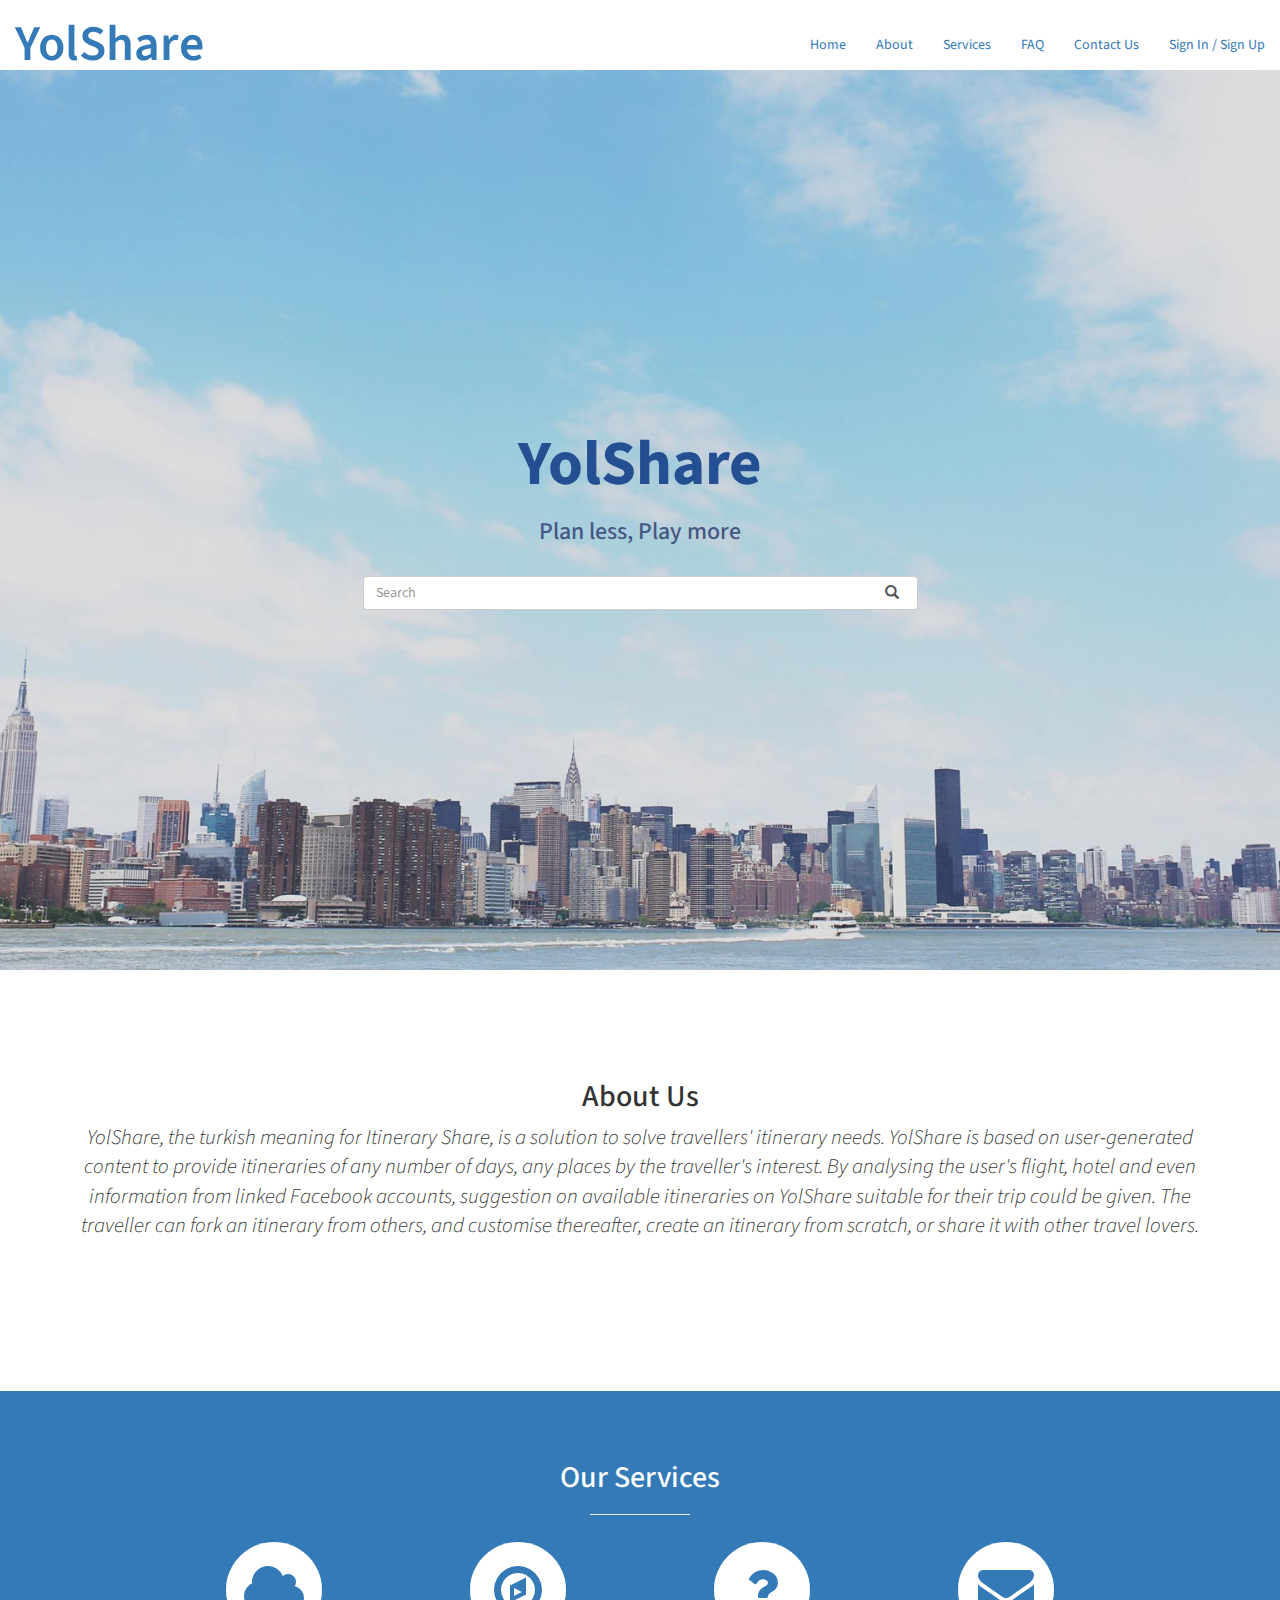
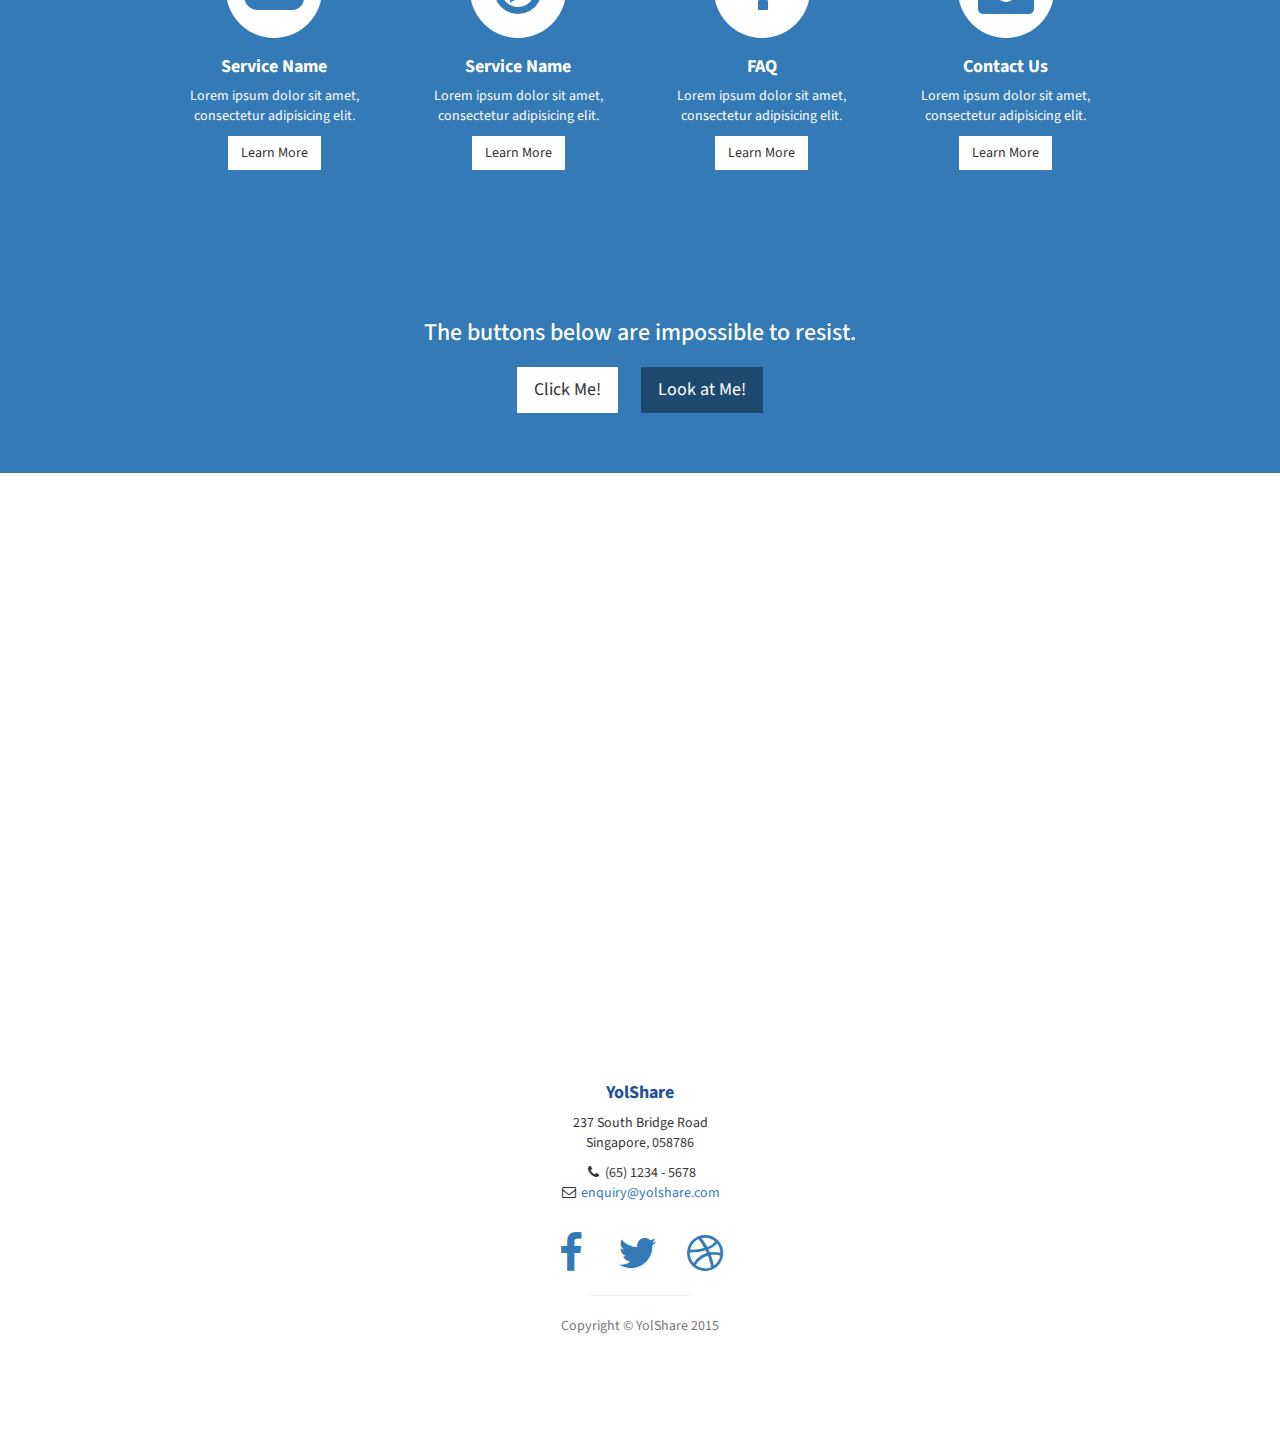
<file: bootstrap template/index.html>
<!DOCTYPE html>
<html lang="en">

<head>

    <meta charset="utf-8">
    <meta http-equiv="X-UA-Compatible" content="IE=edge">
    <meta name="viewport" content="width=device-width, initial-scale=1">
    <meta name="description" content="">
    <meta name="author" content="">

    <title>Stylish Portfolio - Start Bootstrap Theme</title>

    <!-- Bootstrap Core CSS -->
    <link href="css/bootstrap.min.css" rel="stylesheet">

    <!-- Custom CSS -->
    <link href="css/stylish-portfolio.css" rel="stylesheet">

    <!-- Custom Fonts -->
    <link href="font-awesome/css/font-awesome.min.css" rel="stylesheet" type="text/css">
    <link href="http://fonts.googleapis.com/css?family=Source+Sans+Pro:300,400,700,300italic,400italic,700italic" rel="stylesheet" type="text/css">

    <!-- HTML5 Shim and Respond.js IE8 support of HTML5 elements and media queries -->
    <!-- WARNING: Respond.js doesn't work if you view the page via file:// -->
    <!--[if lt IE 9]>
        <script src="https://oss.maxcdn.com/libs/html5shiv/3.7.0/html5shiv.js"></script>
        <script src="https://oss.maxcdn.com/libs/respond.js/1.4.2/respond.min.js"></script>
    <![endif]-->

</head>

<body>
     <!-- Top header and toolbar -->
     <div class="navbar-header page-scroll">
                <button type="button" class="navbar-toggle" data-toggle="collapse" data-target="#bs-example-navbar-collapse-1">
                    <span class="sr-only">Toggle navigation</span>
                    <span class="icon-bar"></span>
                    <span class="icon-bar"></span>
                    <span class="icon-bar"></span>
                </button>
                <h1>
                <a style="font-size: 50px; font-weight:600;" class="navbar-brand" href="file:///C:/Users/ASUS/Desktop/Hackathon/bootstrap%20template/index.html">YolShare</a>
                </h1>
            </div>

            <!-- Collect the nav links, forms, and other content for toggling -->
            <br>
            <div class="collapse navbar-collapse" id="bs-example-navbar-collapse-1">
                <ul class="nav navbar-nav navbar-right">
                    <li class="hidden">
                        <a href="#page-top"></a>
                    </li>
                    <li class="page-scroll">
                        <a href="file:///C:/Users/ASUS/Desktop/Hackathon/bootstrap%20template/index.html">Home</a>
                    </li>
                    <li class="page-scroll">
                        <a href="#about">About</a>
                    </li>
                    <li class="page-scroll">
                        <a href="#services">Services</a>
                    </li>
                    <li class="page-scroll">
                        <a href="file:///C:/Users/ASUS/Desktop/Hackathon/bootstrap%20template/faq.html">FAQ</a>
                    </li>
                   	<li class="page-scroll">
                        <a href="file:///C:/Users/ASUS/Desktop/Hackathon/bootstrap%20template/contactUs.html">Contact Us</a>
					</li>
                    <li>
               			<a href="file:///C:/Users/ASUS/Desktop/Hackathon/bootstrap%20template/signUp.html" >Sign In / Sign Up</a>
                    </li>
                </ul>
            </div>
            <!-- /.navbar-collapse -->
        </div>
        <!-- /.container-fluid -->
    </nav>
<!-- End of top header and toolbar -->

    <!-- Header -->
    <header id="top" class="header">
        <div class="text-vertical-center">
            <h1 style="color: #245093">YolShare</h1>
            <h3 style="color: #455782">Plan less, Play more</h3>
            <br>
            
            <div class="container">
	<div class="row">
        <div class="col-sm-6 col-sm-offset-3">
            <div id="imaginary_container"> 
                <div class="input-group stylish-input-group">
                    <input type="text" class="form-control"  placeholder="Search" >
                    <span class="input-group-addon">
                        <button type="submit">
                            <span class="glyphicon glyphicon-search"></span>
                        </button>  
                    </span>
                </div>
            </div>
        </div>
	</div>
</div>
        </div>
    </header>

    <!-- About -->
    <section id="about" class="about">
        <div class="container">
            <div class="row">
                <div class="col-lg-12 text-center">
                	<br><br>
                    <h2>About Us</h2>
                    <p class="lead" style="font-style: italic">YolShare, the turkish meaning for Itinerary Share, is a solution to solve travellers' itinerary needs. YolShare is based on user-generated content to provide itineraries of any number of days, any places by the traveller's interest. By analysing the user's flight, hotel and even information from linked Facebook accounts, suggestion on available itineraries on YolShare suitable for their trip could be given. The traveller can fork an itinerary from others, and customise thereafter, create an itinerary from scratch, or share it with other travel lovers. </p>
                	<br><br><br><br>
                </div>
            </div>
            <!-- /.row -->
        </div>
        <!-- /.container -->
    </section>

    <!-- Services -->
    <!-- The circle icons use Font Awesome's stacked icon classes. For more information, visit http://fontawesome.io/examples/ -->
    <section id="services" class="services bg-primary">
        <div class="container">
            <div class="row text-center">
                <div class="col-lg-10 col-lg-offset-1">
                    <h2>Our Services</h2>
                    <hr class="small">
                    <div class="row">
                        <div class="col-md-3 col-sm-6">
                            <div class="service-item">
                                <span class="fa-stack fa-4x">
                                <i class="fa fa-circle fa-stack-2x"></i>
                                <i class="fa fa-cloud fa-stack-1x text-primary"></i>
                            </span>
                                <h4>
                                    <strong>Service Name</strong>
                                </h4>
                                <p>Lorem ipsum dolor sit amet, consectetur adipisicing elit.</p>
                                <a href="#" class="btn btn-light">Learn More</a>
                            </div>
                        </div>
                        <div class="col-md-3 col-sm-6">
                            <div class="service-item">
                                <span class="fa-stack fa-4x">
                                <i class="fa fa-circle fa-stack-2x"></i>
                                <i class="fa fa-compass fa-stack-1x text-primary"></i>
                            </span>
                                <h4>
                                    <strong>Service Name</strong>
                                </h4>
                                <p>Lorem ipsum dolor sit amet, consectetur adipisicing elit.</p>
                                <a href="#" class="btn btn-light">Learn More</a>
                            </div>
                        </div>
                        <div class="col-md-3 col-sm-6">
                            <div class="service-item">
                                <span class="fa-stack fa-4x">
                                <i class="fa fa-circle fa-stack-2x"></i>
                                <i class="fa fa-question fa-stack-1x text-primary"></i>
                            </span>
                                <h4>
                                    <strong>FAQ</strong>
                                </h4>
                                <p>Lorem ipsum dolor sit amet, consectetur adipisicing elit.</p>
                                <a href="#" class="btn btn-light">Learn More</a>
                            </div>
                        </div>
                        <div class="col-md-3 col-sm-6">
                            <div class="service-item">
                                <span class="fa-stack fa-4x">
                                <i class="fa fa-circle fa-stack-2x"></i>
                                <i class="fa fa-envelope fa-stack-1x text-primary"></i>
                            </span>
                                <h4>
                                    <strong>Contact Us</strong>
                                </h4>
                                <p>Lorem ipsum dolor sit amet, consectetur adipisicing elit.</p>
                                <a href="#" class="btn btn-light">Learn More</a>
                            </div>
                        </div>
                    </div>
                    <!-- /.row (nested) -->
                </div>
                <!-- /.col-lg-10 -->
            </div>
            <!-- /.row -->
        </div>
        <!-- /.container -->
    </section>

    <!-- Call to Action -->
    <aside class="call-to-action bg-primary">
        <div class="container">
            <div class="row">
                <div class="col-lg-12 text-center">
                    <h3>The buttons below are impossible to resist.</h3>
                    <a href="#" class="btn btn-lg btn-light">Click Me!</a>
                    <a href="#" class="btn btn-lg btn-dark">Look at Me!</a>
                </div>
            </div>
        </div>
    </aside>

    <!-- Map -->
    <section id="contact" class="map">
        <iframe width="100%" height="100%" frameborder="0" scrolling="no" marginheight="0" marginwidth="0" src="https://maps.google.com/maps?f=q&amp;source=s_q&amp;hl=en&amp;geocode=&amp;q=Twitter,+Inc.,+Market+Street,+San+Francisco,+CA&amp;aq=0&amp;oq=twitter&amp;sll=28.659344,-81.187888&amp;sspn=0.128789,0.264187&amp;ie=UTF8&amp;hq=Twitter,+Inc.,+Market+Street,+San+Francisco,+CA&amp;t=m&amp;z=15&amp;iwloc=A&amp;output=embed"></iframe>
        <br />
        <small>
            <a href="https://maps.google.com/maps?f=q&amp;source=embed&amp;hl=en&amp;geocode=&amp;q=Twitter,+Inc.,+Market+Street,+San+Francisco,+CA&amp;aq=0&amp;oq=twitter&amp;sll=28.659344,-81.187888&amp;sspn=0.128789,0.264187&amp;ie=UTF8&amp;hq=Twitter,+Inc.,+Market+Street,+San+Francisco,+CA&amp;t=m&amp;z=15&amp;iwloc=A"></a>
        </small>
        </iframe>
    </section>

    <!-- Footer -->
    <footer>
        <div class="container">
            <div class="row">
                <div class="col-lg-10 col-lg-offset-1 text-center">
                    <h4 style="color:#245093"><strong>YolShare</strong>
                    </h4>
                    <p>237 South Bridge Road<br>Singapore, 058786</p>
                    <ul class="list-unstyled">
                        <li><i class="fa fa-phone fa-fw"></i> (65) 1234 - 5678</li>
                        <li><i class="fa fa-envelope-o fa-fw"></i>  <a href="mailto:name@example.com">enquiry@yolshare.com</a>
                        </li>
                    </ul>
                    <br>
                    <ul class="list-inline">
                        <li>
                            <a href="#"><i class="fa fa-facebook fa-fw fa-3x"></i></a>
                        </li>
                        <li>
                            <a href="#"><i class="fa fa-twitter fa-fw fa-3x"></i></a>
                        </li>
                        <li>
                            <a href="#"><i class="fa fa-dribbble fa-fw fa-3x"></i></a>
                        </li>
                    </ul>
                    <hr class="small">
                    <p class="text-muted">Copyright &copy; YolShare 2015</p>
                </div>
            </div>
        </div>
    </footer>

    <!-- jQuery -->
    <script src="js/jquery.js"></script>

    <!-- Bootstrap Core JavaScript -->
    <script src="js/bootstrap.min.js"></script>

    <!-- Custom Theme JavaScript -->
    <script>
    // Closes the sidebar menu
    $("#menu-close").click(function(e) {
        e.preventDefault();
        $("#sidebar-wrapper").toggleClass("active");
    });

    // Opens the sidebar menu
    $("#menu-toggle").click(function(e) {
        e.preventDefault();
        $("#sidebar-wrapper").toggleClass("active");
    });

    // Scrolls to the selected menu item on the page
    $(function() {
        $('a[href*=#]:not([href=#])').click(function() {
            if (location.pathname.replace(/^\//, '') == this.pathname.replace(/^\//, '') || location.hostname == this.hostname) {

                var target = $(this.hash);
                target = target.length ? target : $('[name=' + this.hash.slice(1) + ']');
                if (target.length) {
                    $('html,body').animate({
                        scrollTop: target.offset().top
                    }, 1000);
                    return false;
                }
            }
        });
    });
    </script>

</body>

</html>
</file>
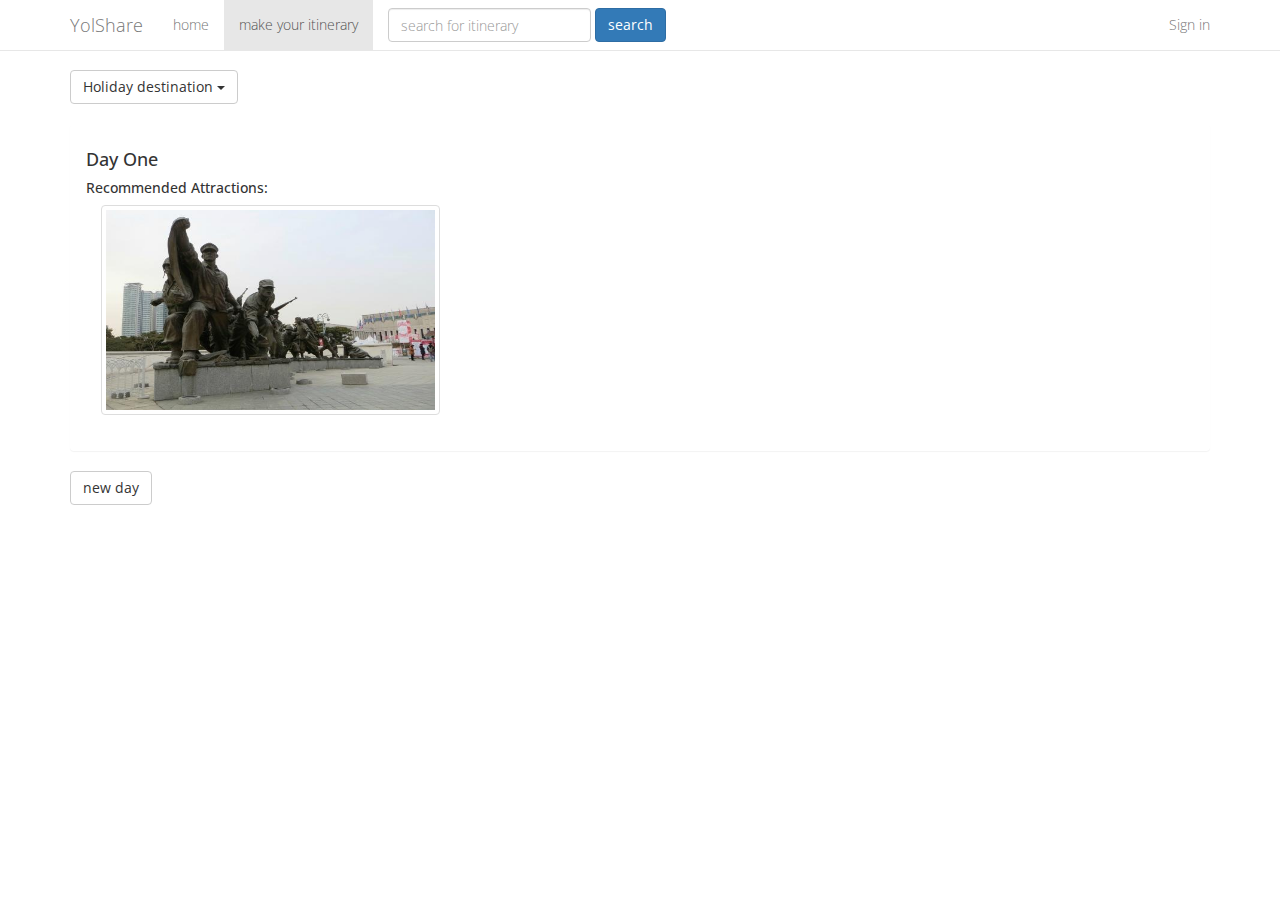
<file: another/web/index.html>
<html lang="en">
  <head>
    <meta charset="utf-8">
    <meta http-equiv="X-UA-Compatible" content="IE=edge">
    <meta name="viewport" content="width=device-width, initial-scale=1">
    <title>YolShare</title>

    <!-- Font -->
    <link href='http://fonts.googleapis.com/css?family=Open+Sans:300italic,400italic,600italic,700italic,400,300,600,700' rel='stylesheet' type='text/css'>

    <!-- Bootstrap -->
    <link href="../css/bootstrap.min.css" rel="stylesheet">
    <link href="../css/default.css" rel="stylesheet">

    <!-- jQuery (necessary for Bootstrap's JavaScript plugins) -->
    <script src="https://ajax.googleapis.com/ajax/libs/jquery/1.11.2/jquery.min.js"></script>
    <!-- Include all compiled plugins (below), or include individual files as needed -->
    <script src="../js/bootstrap.min.js"></script>

    <!- JavaScript -->
    <script src="../js/default.js"></script>
    <script type="text/JavaScript" language="JavaScript">
      $(document).ready(function() {
        loadContent();
      });
    </script>

    <!-- HTML5 shim and Respond.js for IE8 support of HTML5 elements and media queries -->
    <!-- WARNING: Respond.js doesn't work if you view the page via file:// -->
    <!--[if lt IE 9]>
      <script src="https://oss.maxcdn.com/html5shiv/3.7.2/html5shiv.min.js"></script>
      <script src="https://oss.maxcdn.com/respond/1.4.2/respond.min.js"></script>
    <![endif]-->
  </head>
  <body>

    <!-- main navigation bar -->
    <div id="mainNavigation"></div>

    <div class="container">
      <div class="dropdown">
        <button class="btn btn-default dropdown-toggle" type="button" id="dropdownMenu1" data-toggle="dropdown" aria-expanded="true">
          <span class="dropdown-content">Holiday destination</span>
          <span class="caret"></span>
        </button>
        <ul class="dropdown-menu" role="menu" aria-labelledby="dropdownMenu1">
          <li role="presentation"><a role="menuitem" tabindex="-1" href="#">Dubai</a></li>
          <li role="presentation"><a role="menuitem" tabindex="-1" href="#">Japan</a></li>
          <li role="presentation"><a role="menuitem" tabindex="-1" href="#">Korea</a></li>
          <li role="presentation"><a role="menuitem" tabindex="-1" href="#">Singapore</a></li>
          <li role="presentation"><a role="menuitem" tabindex="-1" href="#">Taiwan</a></li>
        </ul>
      </div> <!-- end dropdown -->

      <div class="panel panel-collapse">
      	<div class="panel-body">
          <h4>Day One</h4>
          <h5>Recommended Attractions:</h5>
          <div class="col-sm-6 col-md-4">
              <div class="thumbnail">
                <img src="../images/the-war-memorial-of-korea.jpg" style="height: 200px; width: 100%; display: block;">
                <div class="transparency"></div>
                <div class="caption">
                  	<h3>The War Memorial of Korea</h3>
                  	<p>Poignant exhibits, war memorabilia, art works, and military equipment make this a perfect place to learn about Korea’s history of war, most notably with North Korea.</p>
                    <p><a href="#" class="btn btn-primary floatRight" role="button">Add</a></p>
                </div>
              </div>
           </div>
        </div> <!-- end panel body -->
      </div> <!-- end panel -->

      <button type="button" class="btn btn-default">new day</button>
    </div> <!-- end container -->
  </body>
</html>
</file>
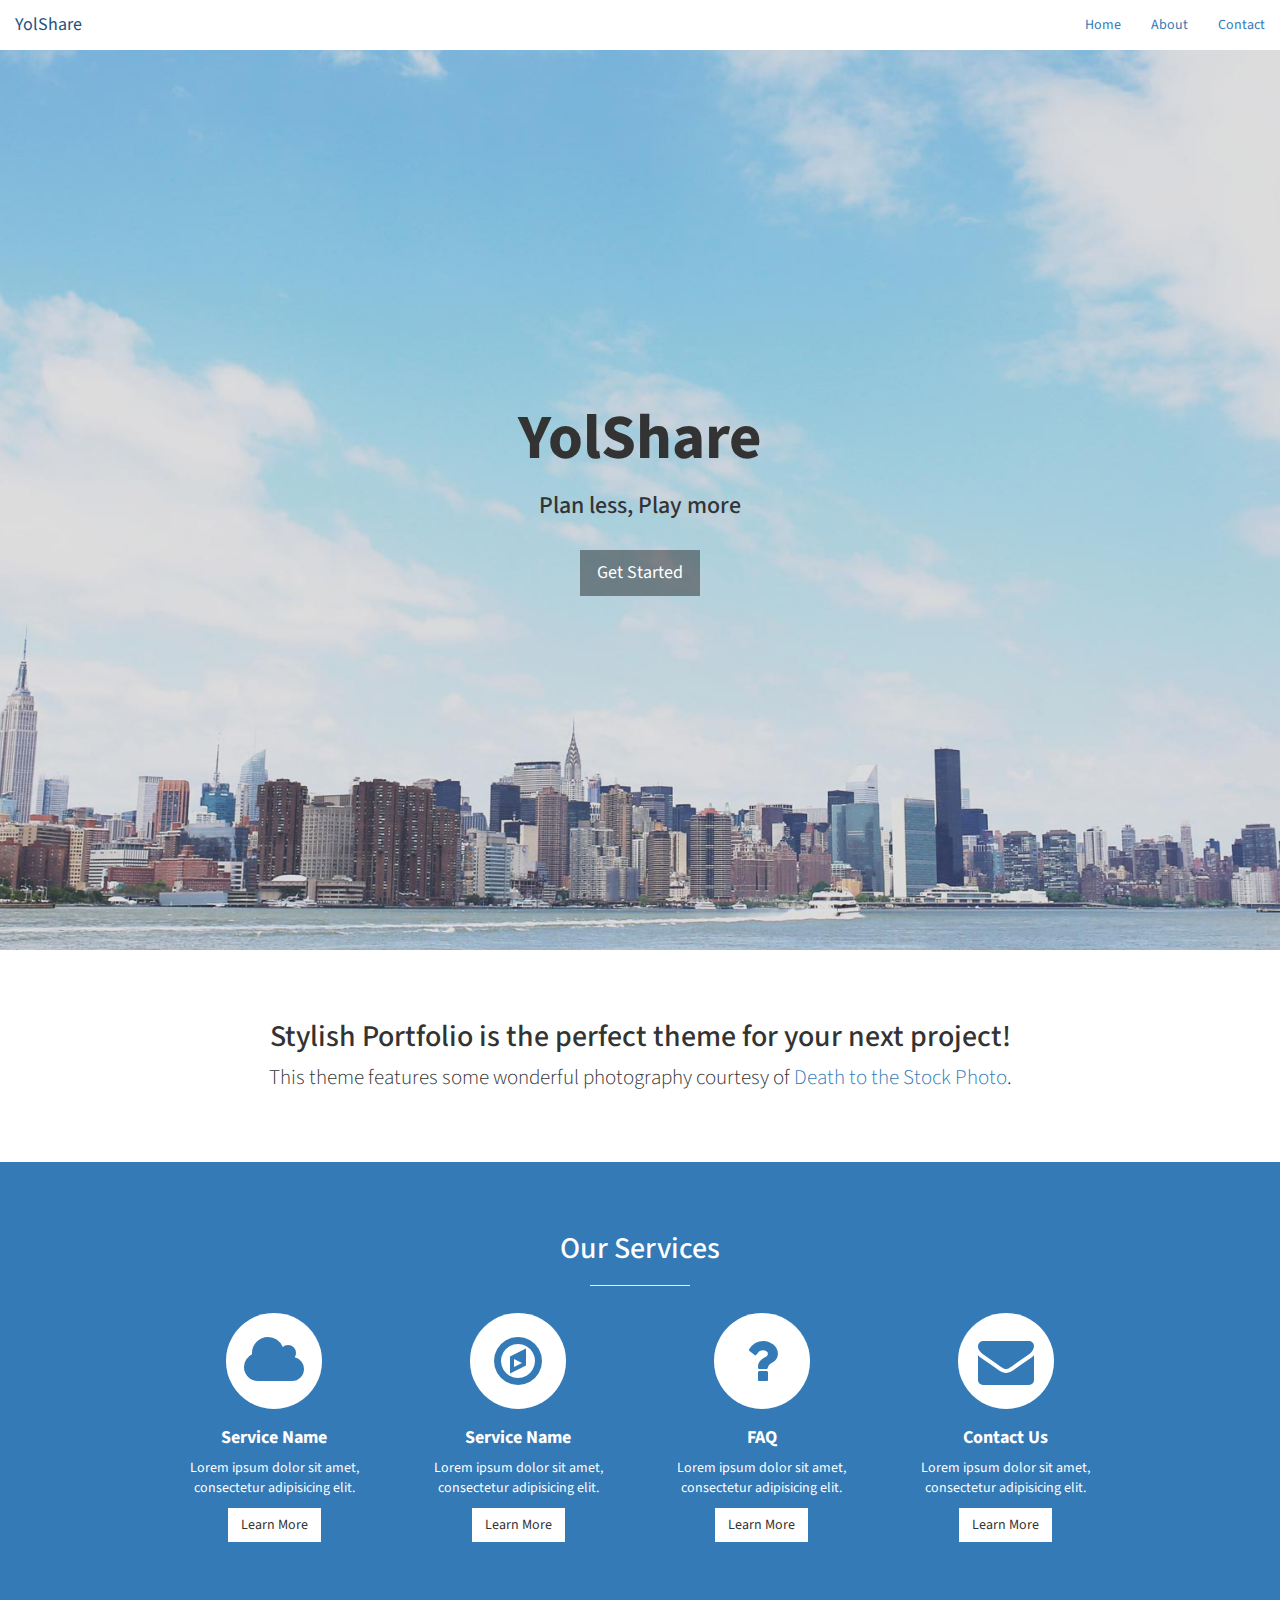
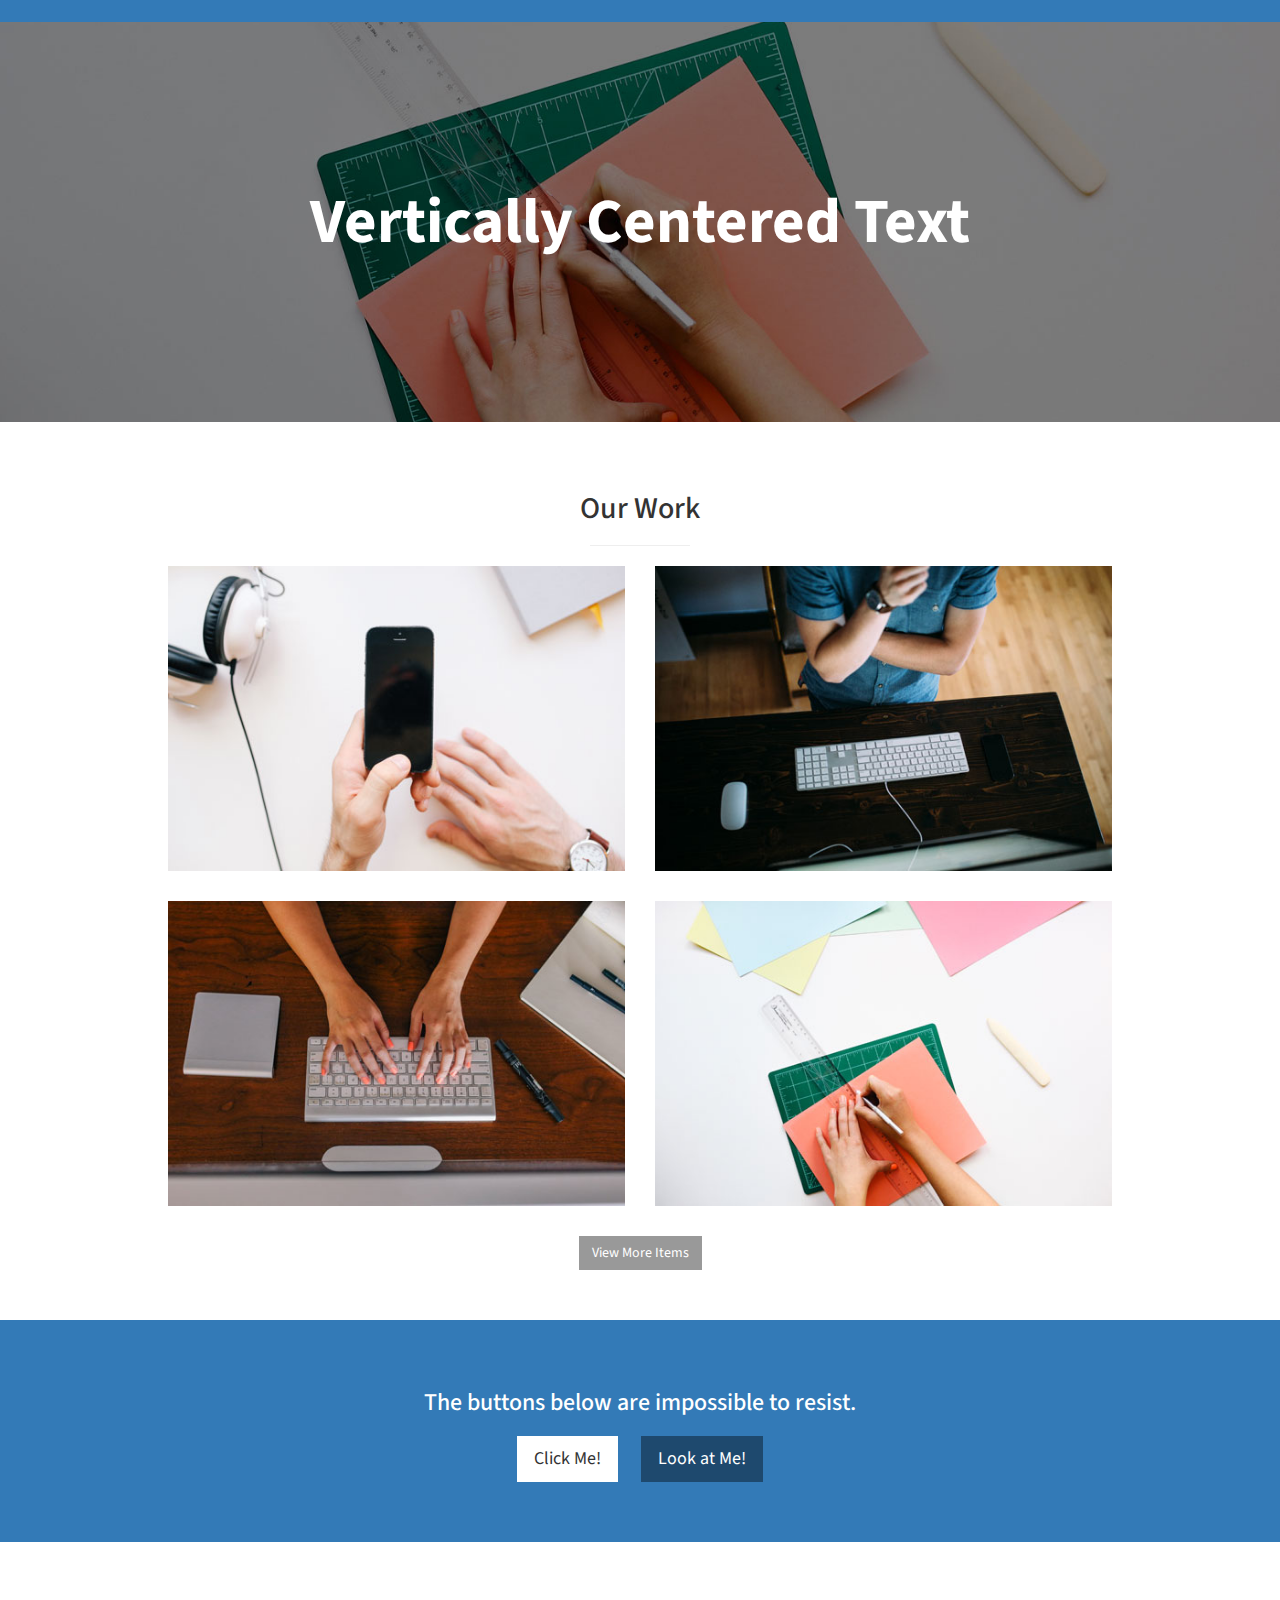
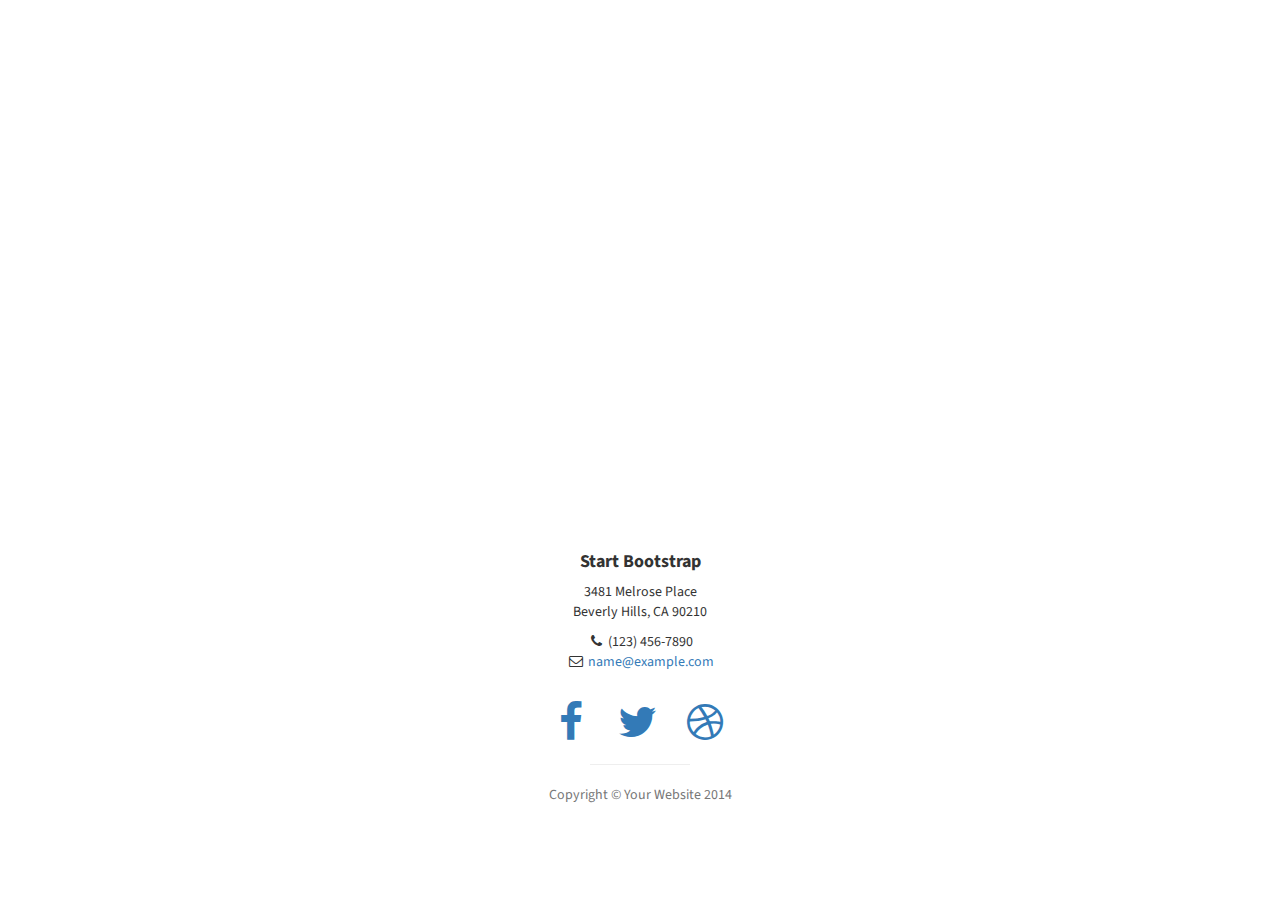
<file: bootstrap template/editItinerary.html>
<!DOCTYPE html>
<html lang="en">

<head>

    <meta charset="utf-8">
    <meta http-equiv="X-UA-Compatible" content="IE=edge">
    <meta name="viewport" content="width=device-width, initial-scale=1">
    <meta name="description" content="">
    <meta name="author" content="">

    <title>Stylish Portfolio - Start Bootstrap Theme</title>

    <!-- Bootstrap Core CSS -->
    <link href="css/bootstrap.min.css" rel="stylesheet">

    <!-- Custom CSS -->
    <link href="css/stylish-portfolio.css" rel="stylesheet">

    <!-- Custom Fonts -->
    <link href="font-awesome/css/font-awesome.min.css" rel="stylesheet" type="text/css">
    <link href="http://fonts.googleapis.com/css?family=Source+Sans+Pro:300,400,700,300italic,400italic,700italic" rel="stylesheet" type="text/css">

    <!-- HTML5 Shim and Respond.js IE8 support of HTML5 elements and media queries -->
    <!-- WARNING: Respond.js doesn't work if you view the page via file:// -->
    <!--[if lt IE 9]>
        <script src="https://oss.maxcdn.com/libs/html5shiv/3.7.0/html5shiv.js"></script>
        <script src="https://oss.maxcdn.com/libs/respond.js/1.4.2/respond.min.js"></script>
    <![endif]-->

</head>

<body>
    
     <div class="navbar-header page-scroll">
                <button type="button" class="navbar-toggle" data-toggle="collapse" data-target="#bs-example-navbar-collapse-1">
                    <span class="sr-only">Toggle navigation</span>
                    <span class="icon-bar"></span>
                    <span class="icon-bar"></span>
                    <span class="icon-bar"></span>
                </button>
                <a class="navbar-brand" href="index.html">YolShare</a>
            </div>

            <!-- Collect the nav links, forms, and other content for toggling -->
            <div class="collapse navbar-collapse" id="bs-example-navbar-collapse-1">
                <ul class="nav navbar-nav navbar-right">
                    <li class="hidden">
                        <a href="#page-top"></a>
                    </li>
                    <li class="page-scroll">
                        <a href="index.html">Home</a>
                    </li>
                    <li class="page-scroll">
                        <a href="index.html#about">About</a>
                    </li>
                    <li class="page-scroll">
                        <a href="#contact">Contact</a>
                    </li>
                </ul>
            </div>
            <!-- /.navbar-collapse -->
        </div>
        <!-- /.container-fluid -->
    </nav>

    <!-- Header -->
    <header id="top" class="header">
        <div class="text-vertical-center">
            <h1>YolShare</h1>
            <h3>Plan less, Play more</h3>
            <br>
            <a href="#about" class="btn btn-dark btn-lg">Get Started</a>
        </div>
    </header>

    <!-- About -->
    <section id="about" class="about">
        <div class="container">
            <div class="row">
                <div class="col-lg-12 text-center">
                    <h2>Stylish Portfolio is the perfect theme for your next project!</h2>
                    <p class="lead">This theme features some wonderful photography courtesy of <a target="_blank" href="http://join.deathtothestockphoto.com/">Death to the Stock Photo</a>.</p>
                </div>
            </div>
            <!-- /.row -->
        </div>
        <!-- /.container -->
    </section>

    <!-- Services -->
    <!-- The circle icons use Font Awesome's stacked icon classes. For more information, visit http://fontawesome.io/examples/ -->
    <section id="services" class="services bg-primary">
        <div class="container">
            <div class="row text-center">
                <div class="col-lg-10 col-lg-offset-1">
                    <h2>Our Services</h2>
                    <hr class="small">
                    <div class="row">
                        <div class="col-md-3 col-sm-6">
                            <div class="service-item">
                                <span class="fa-stack fa-4x">
                                <i class="fa fa-circle fa-stack-2x"></i>
                                <i class="fa fa-cloud fa-stack-1x text-primary"></i>
                            </span>
                                <h4>
                                    <strong>Service Name</strong>
                                </h4>
                                <p>Lorem ipsum dolor sit amet, consectetur adipisicing elit.</p>
                                <a href="#" class="btn btn-light">Learn More</a>
                            </div>
                        </div>
                        <div class="col-md-3 col-sm-6">
                            <div class="service-item">
                                <span class="fa-stack fa-4x">
                                <i class="fa fa-circle fa-stack-2x"></i>
                                <i class="fa fa-compass fa-stack-1x text-primary"></i>
                            </span>
                                <h4>
                                    <strong>Service Name</strong>
                                </h4>
                                <p>Lorem ipsum dolor sit amet, consectetur adipisicing elit.</p>
                                <a href="#" class="btn btn-light">Learn More</a>
                            </div>
                        </div>
                        <div class="col-md-3 col-sm-6">
                            <div class="service-item">
                                <span class="fa-stack fa-4x">
                                <i class="fa fa-circle fa-stack-2x"></i>
                                <i class="fa fa-question fa-stack-1x text-primary"></i>
                            </span>
                                <h4>
                                    <strong>FAQ</strong>
                                </h4>
                                <p>Lorem ipsum dolor sit amet, consectetur adipisicing elit.</p>
                                <a href="#" class="btn btn-light">Learn More</a>
                            </div>
                        </div>
                        <div class="col-md-3 col-sm-6">
                            <div class="service-item">
                                <span class="fa-stack fa-4x">
                                <i class="fa fa-circle fa-stack-2x"></i>
                                <i class="fa fa-envelope fa-stack-1x text-primary"></i>
                            </span>
                                <h4>
                                    <strong>Contact Us</strong>
                                </h4>
                                <p>Lorem ipsum dolor sit amet, consectetur adipisicing elit.</p>
                                <a href="#" class="btn btn-light">Learn More</a>
                            </div>
                        </div>
                    </div>
                    <!-- /.row (nested) -->
                </div>
                <!-- /.col-lg-10 -->
            </div>
            <!-- /.row -->
        </div>
        <!-- /.container -->
    </section>

    <!-- Callout -->
    <aside class="callout">
        <div class="text-vertical-center">
            <h1>Vertically Centered Text</h1>
        </div>
    </aside>

    <!-- Portfolio -->
    <section id="portfolio" class="portfolio">
        <div class="container">
            <div class="row">
                <div class="col-lg-10 col-lg-offset-1 text-center">
                    <h2>Our Work</h2>
                    <hr class="small">
                    <div class="row">
                        <div class="col-md-6">
                            <div class="portfolio-item">
                                <a href="#">
                                    <img class="img-portfolio img-responsive" src="img/portfolio-1.jpg">
                                </a>
                            </div>
                        </div>
                        <div class="col-md-6">
                            <div class="portfolio-item">
                                <a href="#">
                                    <img class="img-portfolio img-responsive" src="img/portfolio-2.jpg">
                                </a>
                            </div>
                        </div>
                        <div class="col-md-6">
                            <div class="portfolio-item">
                                <a href="#">
                                    <img class="img-portfolio img-responsive" src="img/portfolio-3.jpg">
                                </a>
                            </div>
                        </div>
                        <div class="col-md-6">
                            <div class="portfolio-item">
                                <a href="#">
                                    <img class="img-portfolio img-responsive" src="img/portfolio-4.jpg">
                                </a>
                            </div>
                        </div>
                    </div>
                    <!-- /.row (nested) -->
                    <a href="#" class="btn btn-dark">View More Items</a>
                </div>
                <!-- /.col-lg-10 -->
            </div>
            <!-- /.row -->
        </div>
        <!-- /.container -->
    </section>

    <!-- Call to Action -->
    <aside class="call-to-action bg-primary">
        <div class="container">
            <div class="row">
                <div class="col-lg-12 text-center">
                    <h3>The buttons below are impossible to resist.</h3>
                    <a href="#" class="btn btn-lg btn-light">Click Me!</a>
                    <a href="#" class="btn btn-lg btn-dark">Look at Me!</a>
                </div>
            </div>
        </div>
    </aside>

    <!-- Map -->
    <section id="contact" class="map">
        <iframe width="100%" height="100%" frameborder="0" scrolling="no" marginheight="0" marginwidth="0" src="https://maps.google.com/maps?f=q&amp;source=s_q&amp;hl=en&amp;geocode=&amp;q=Twitter,+Inc.,+Market+Street,+San+Francisco,+CA&amp;aq=0&amp;oq=twitter&amp;sll=28.659344,-81.187888&amp;sspn=0.128789,0.264187&amp;ie=UTF8&amp;hq=Twitter,+Inc.,+Market+Street,+San+Francisco,+CA&amp;t=m&amp;z=15&amp;iwloc=A&amp;output=embed"></iframe>
        <br />
        <small>
            <a href="https://maps.google.com/maps?f=q&amp;source=embed&amp;hl=en&amp;geocode=&amp;q=Twitter,+Inc.,+Market+Street,+San+Francisco,+CA&amp;aq=0&amp;oq=twitter&amp;sll=28.659344,-81.187888&amp;sspn=0.128789,0.264187&amp;ie=UTF8&amp;hq=Twitter,+Inc.,+Market+Street,+San+Francisco,+CA&amp;t=m&amp;z=15&amp;iwloc=A"></a>
        </small>
        </iframe>
    </section>

    <!-- Footer -->
    <footer>
        <div class="container">
            <div class="row">
                <div class="col-lg-10 col-lg-offset-1 text-center">
                    <h4><strong>Start Bootstrap</strong>
                    </h4>
                    <p>3481 Melrose Place<br>Beverly Hills, CA 90210</p>
                    <ul class="list-unstyled">
                        <li><i class="fa fa-phone fa-fw"></i> (123) 456-7890</li>
                        <li><i class="fa fa-envelope-o fa-fw"></i>  <a href="mailto:name@example.com">name@example.com</a>
                        </li>
                    </ul>
                    <br>
                    <ul class="list-inline">
                        <li>
                            <a href="#"><i class="fa fa-facebook fa-fw fa-3x"></i></a>
                        </li>
                        <li>
                            <a href="#"><i class="fa fa-twitter fa-fw fa-3x"></i></a>
                        </li>
                        <li>
                            <a href="#"><i class="fa fa-dribbble fa-fw fa-3x"></i></a>
                        </li>
                    </ul>
                    <hr class="small">
                    <p class="text-muted">Copyright &copy; Your Website 2014</p>
                </div>
            </div>
        </div>
    </footer>

    <!-- jQuery -->
    <script src="js/jquery.js"></script>

    <!-- Bootstrap Core JavaScript -->
    <script src="js/bootstrap.min.js"></script>

    <!-- Custom Theme JavaScript -->
    <script>
    // Closes the sidebar menu
    $("#menu-close").click(function(e) {
        e.preventDefault();
        $("#sidebar-wrapper").toggleClass("active");
    });

    // Opens the sidebar menu
    $("#menu-toggle").click(function(e) {
        e.preventDefault();
        $("#sidebar-wrapper").toggleClass("active");
    });

    // Scrolls to the selected menu item on the page
    $(function() {
        $('a[href*=#]:not([href=#])').click(function() {
            if (location.pathname.replace(/^\//, '') == this.pathname.replace(/^\//, '') || location.hostname == this.hostname) {

                var target = $(this.hash);
                target = target.length ? target : $('[name=' + this.hash.slice(1) + ']');
                if (target.length) {
                    $('html,body').animate({
                        scrollTop: target.offset().top
                    }, 1000);
                    return false;
                }
            }
        });
    });
    </script>

</body>

</html>
</file>
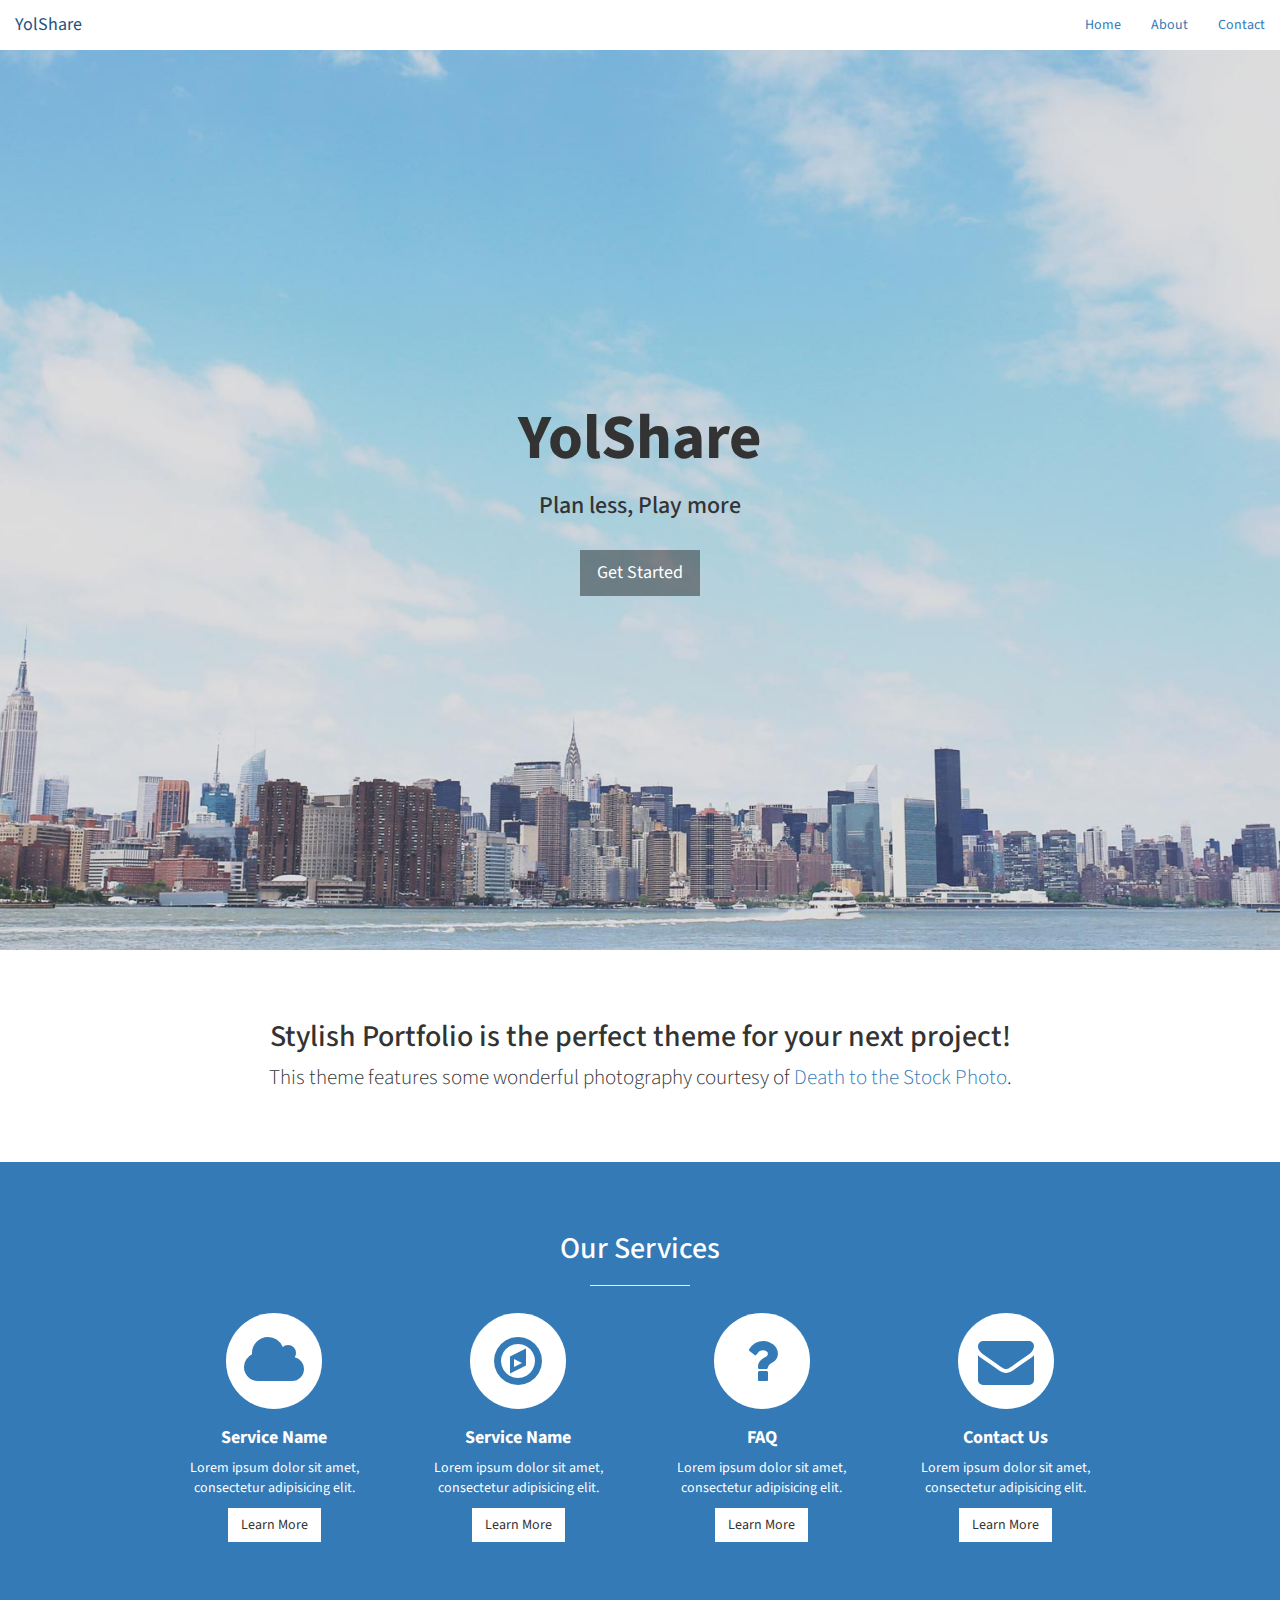
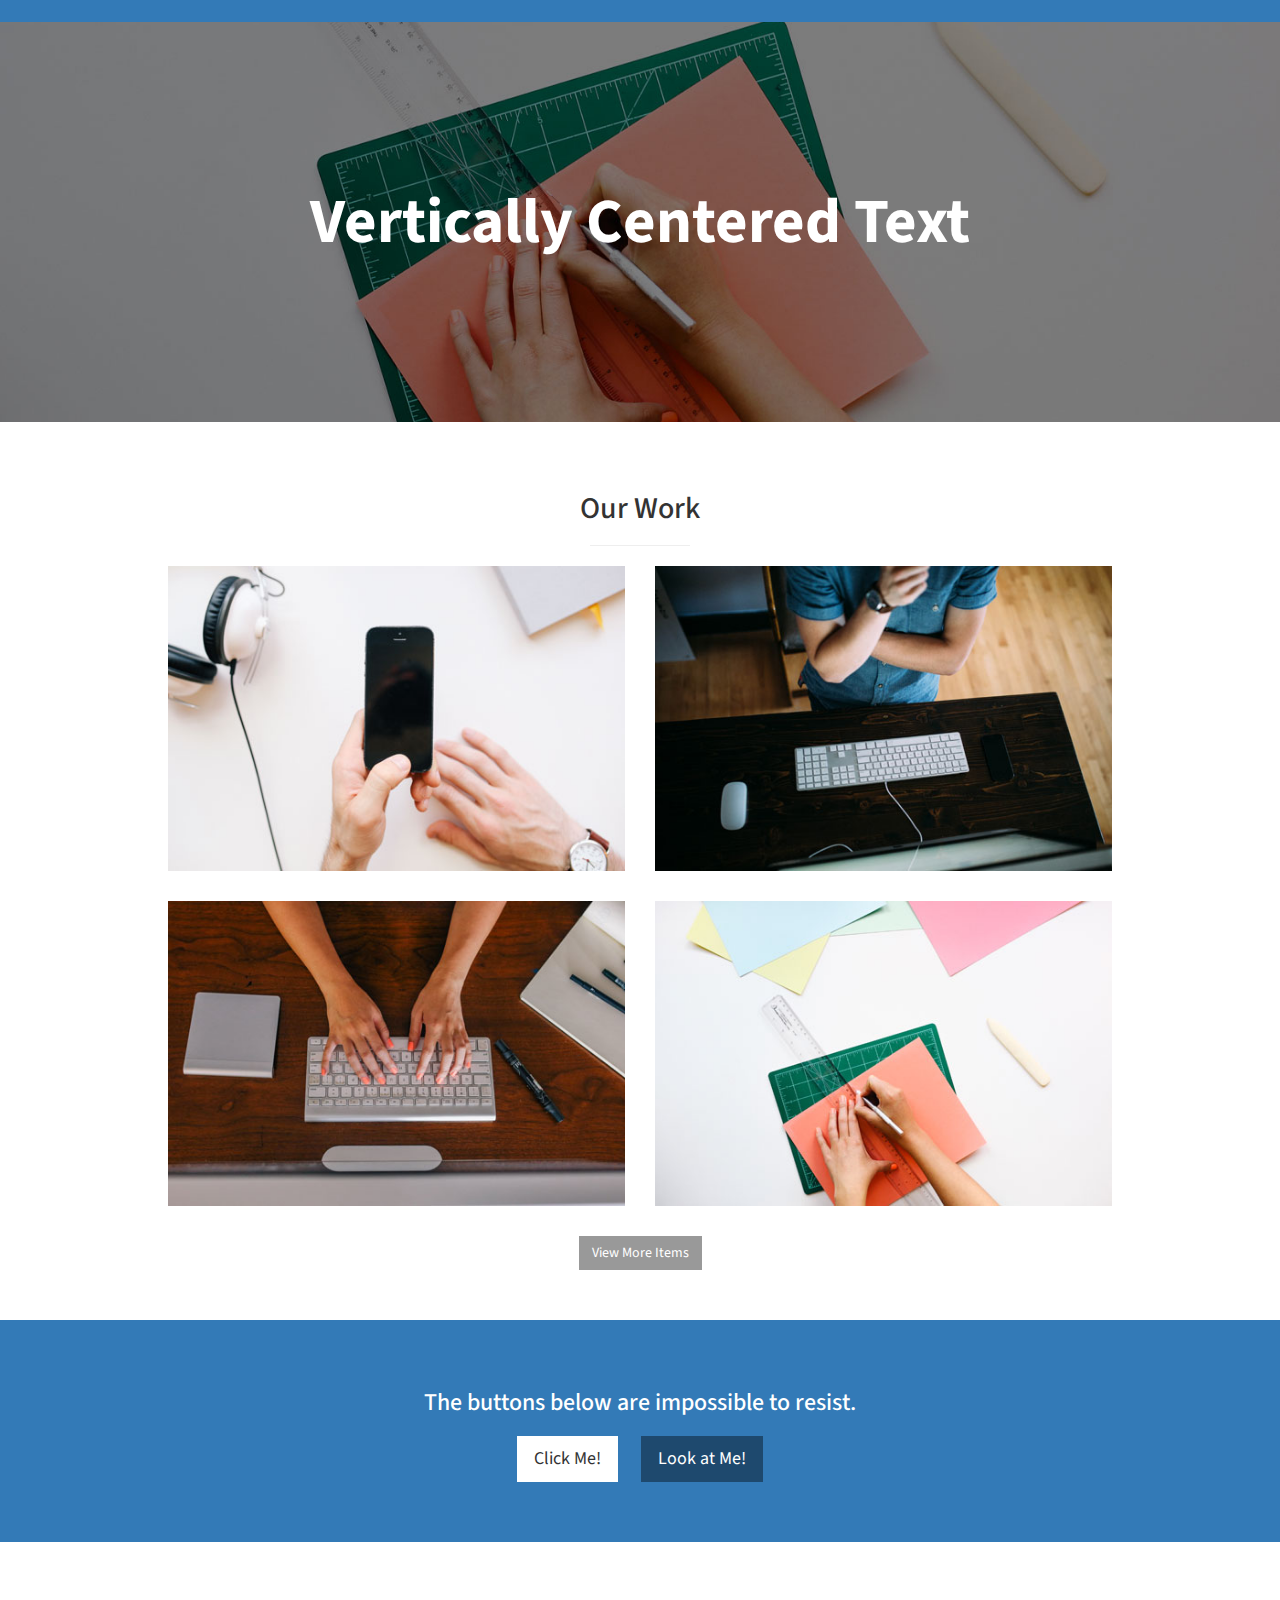
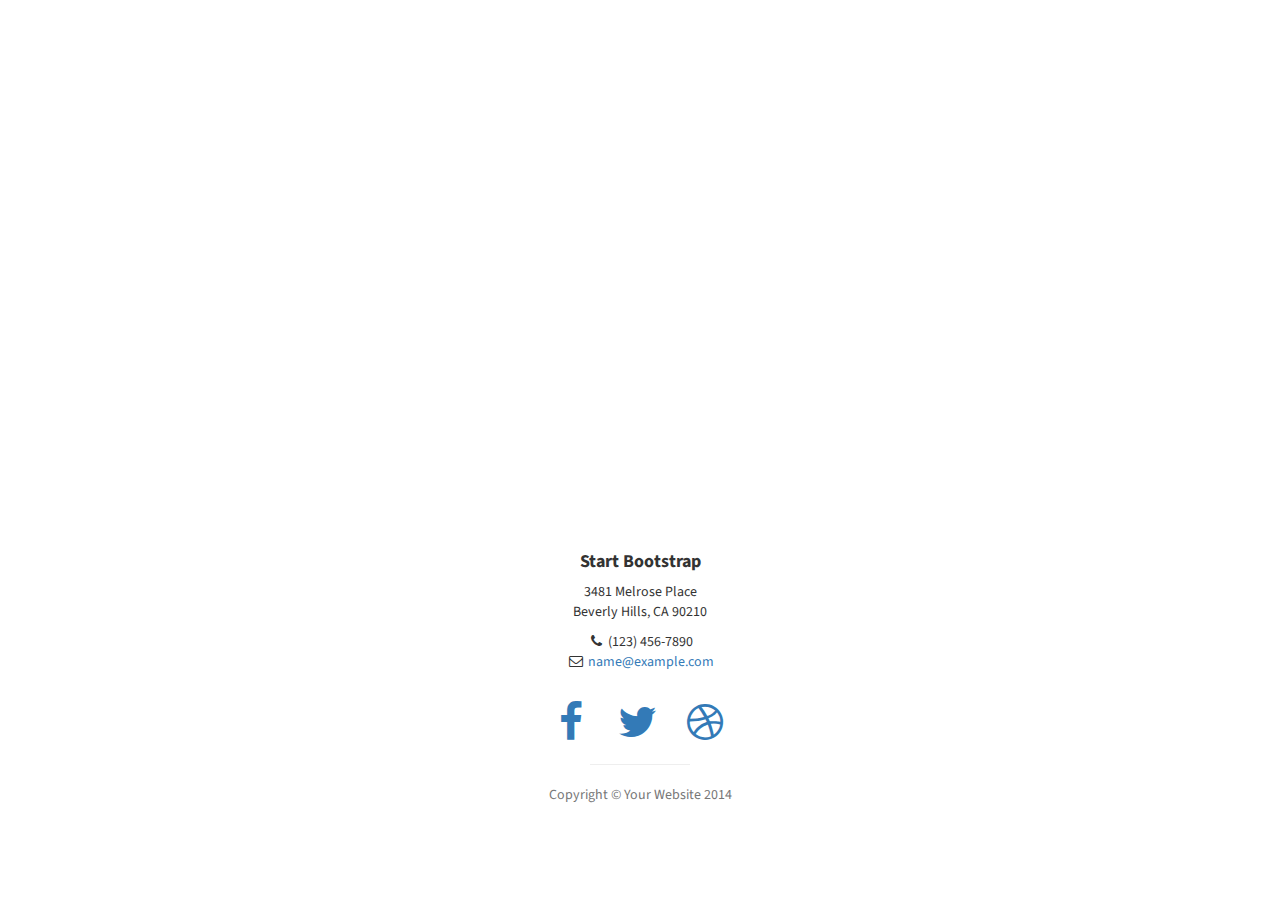
<file: bootstrap template/signUp.html>
<!DOCTYPE html>
<html lang="en">

<head>

    <meta charset="utf-8">
    <meta http-equiv="X-UA-Compatible" content="IE=edge">
    <meta name="viewport" content="width=device-width, initial-scale=1">
    <meta name="description" content="">
    <meta name="author" content="">

    <title>Stylish Portfolio - Start Bootstrap Theme</title>

    <!-- Bootstrap Core CSS -->
    <link href="css/bootstrap.min.css" rel="stylesheet">

    <!-- Custom CSS -->
    <link href="css/stylish-portfolio.css" rel="stylesheet">

    <!-- Custom Fonts -->
    <link href="font-awesome/css/font-awesome.min.css" rel="stylesheet" type="text/css">
    <link href="http://fonts.googleapis.com/css?family=Source+Sans+Pro:300,400,700,300italic,400italic,700italic" rel="stylesheet" type="text/css">

    <!-- HTML5 Shim and Respond.js IE8 support of HTML5 elements and media queries -->
    <!-- WARNING: Respond.js doesn't work if you view the page via file:// -->
    <!--[if lt IE 9]>
        <script src="https://oss.maxcdn.com/libs/html5shiv/3.7.0/html5shiv.js"></script>
        <script src="https://oss.maxcdn.com/libs/respond.js/1.4.2/respond.min.js"></script>
    <![endif]-->

</head>

<body>
    
     <div class="navbar-header page-scroll">
                <button type="button" class="navbar-toggle" data-toggle="collapse" data-target="#bs-example-navbar-collapse-1">
                    <span class="sr-only">Toggle navigation</span>
                    <span class="icon-bar"></span>
                    <span class="icon-bar"></span>
                    <span class="icon-bar"></span>
                </button>
                <a class="navbar-brand" href="index.html">YolShare</a>
            </div>

            <!-- Collect the nav links, forms, and other content for toggling -->
            <div class="collapse navbar-collapse" id="bs-example-navbar-collapse-1">
                <ul class="nav navbar-nav navbar-right">
                    <li class="hidden">
                        <a href="#page-top"></a>
                    </li>
                    <li class="page-scroll">
                        <a href="index.html">Home</a>
                    </li>
                    <li class="page-scroll">
                        <a href="index.html#about">About</a>
                    </li>
                    <li class="page-scroll">
                        <a href="#contact">Contact</a>
                    </li>
                </ul>
            </div>
            <!-- /.navbar-collapse -->
        </div>
        <!-- /.container-fluid -->
    </nav>

    <!-- Header -->
    <header id="top" class="header">
        <div class="text-vertical-center">
            <h1>YolShare</h1>
            <h3>Plan less, Play more</h3>
            <br>
            <a href="#about" class="btn btn-dark btn-lg">Get Started</a>
        </div>
    </header>

    <!-- About -->
    <section id="about" class="about">
        <div class="container">
            <div class="row">
                <div class="col-lg-12 text-center">
                    <h2>Stylish Portfolio is the perfect theme for your next project!</h2>
                    <p class="lead">This theme features some wonderful photography courtesy of <a target="_blank" href="http://join.deathtothestockphoto.com/">Death to the Stock Photo</a>.</p>
                </div>
            </div>
            <!-- /.row -->
        </div>
        <!-- /.container -->
    </section>

    <!-- Services -->
    <!-- The circle icons use Font Awesome's stacked icon classes. For more information, visit http://fontawesome.io/examples/ -->
    <section id="services" class="services bg-primary">
        <div class="container">
            <div class="row text-center">
                <div class="col-lg-10 col-lg-offset-1">
                    <h2>Our Services</h2>
                    <hr class="small">
                    <div class="row">
                        <div class="col-md-3 col-sm-6">
                            <div class="service-item">
                                <span class="fa-stack fa-4x">
                                <i class="fa fa-circle fa-stack-2x"></i>
                                <i class="fa fa-cloud fa-stack-1x text-primary"></i>
                            </span>
                                <h4>
                                    <strong>Service Name</strong>
                                </h4>
                                <p>Lorem ipsum dolor sit amet, consectetur adipisicing elit.</p>
                                <a href="#" class="btn btn-light">Learn More</a>
                            </div>
                        </div>
                        <div class="col-md-3 col-sm-6">
                            <div class="service-item">
                                <span class="fa-stack fa-4x">
                                <i class="fa fa-circle fa-stack-2x"></i>
                                <i class="fa fa-compass fa-stack-1x text-primary"></i>
                            </span>
                                <h4>
                                    <strong>Service Name</strong>
                                </h4>
                                <p>Lorem ipsum dolor sit amet, consectetur adipisicing elit.</p>
                                <a href="#" class="btn btn-light">Learn More</a>
                            </div>
                        </div>
                        <div class="col-md-3 col-sm-6">
                            <div class="service-item">
                                <span class="fa-stack fa-4x">
                                <i class="fa fa-circle fa-stack-2x"></i>
                                <i class="fa fa-question fa-stack-1x text-primary"></i>
                            </span>
                                <h4>
                                    <strong>FAQ</strong>
                                </h4>
                                <p>Lorem ipsum dolor sit amet, consectetur adipisicing elit.</p>
                                <a href="#" class="btn btn-light">Learn More</a>
                            </div>
                        </div>
                        <div class="col-md-3 col-sm-6">
                            <div class="service-item">
                                <span class="fa-stack fa-4x">
                                <i class="fa fa-circle fa-stack-2x"></i>
                                <i class="fa fa-envelope fa-stack-1x text-primary"></i>
                            </span>
                                <h4>
                                    <strong>Contact Us</strong>
                                </h4>
                                <p>Lorem ipsum dolor sit amet, consectetur adipisicing elit.</p>
                                <a href="#" class="btn btn-light">Learn More</a>
                            </div>
                        </div>
                    </div>
                    <!-- /.row (nested) -->
                </div>
                <!-- /.col-lg-10 -->
            </div>
            <!-- /.row -->
        </div>
        <!-- /.container -->
    </section>

    <!-- Callout -->
    <aside class="callout">
        <div class="text-vertical-center">
            <h1>Vertically Centered Text</h1>
        </div>
    </aside>

    <!-- Portfolio -->
    <section id="portfolio" class="portfolio">
        <div class="container">
            <div class="row">
                <div class="col-lg-10 col-lg-offset-1 text-center">
                    <h2>Our Work</h2>
                    <hr class="small">
                    <div class="row">
                        <div class="col-md-6">
                            <div class="portfolio-item">
                                <a href="#">
                                    <img class="img-portfolio img-responsive" src="img/portfolio-1.jpg">
                                </a>
                            </div>
                        </div>
                        <div class="col-md-6">
                            <div class="portfolio-item">
                                <a href="#">
                                    <img class="img-portfolio img-responsive" src="img/portfolio-2.jpg">
                                </a>
                            </div>
                        </div>
                        <div class="col-md-6">
                            <div class="portfolio-item">
                                <a href="#">
                                    <img class="img-portfolio img-responsive" src="img/portfolio-3.jpg">
                                </a>
                            </div>
                        </div>
                        <div class="col-md-6">
                            <div class="portfolio-item">
                                <a href="#">
                                    <img class="img-portfolio img-responsive" src="img/portfolio-4.jpg">
                                </a>
                            </div>
                        </div>
                    </div>
                    <!-- /.row (nested) -->
                    <a href="#" class="btn btn-dark">View More Items</a>
                </div>
                <!-- /.col-lg-10 -->
            </div>
            <!-- /.row -->
        </div>
        <!-- /.container -->
    </section>

    <!-- Call to Action -->
    <aside class="call-to-action bg-primary">
        <div class="container">
            <div class="row">
                <div class="col-lg-12 text-center">
                    <h3>The buttons below are impossible to resist.</h3>
                    <a href="#" class="btn btn-lg btn-light">Click Me!</a>
                    <a href="#" class="btn btn-lg btn-dark">Look at Me!</a>
                </div>
            </div>
        </div>
    </aside>

    <!-- Map -->
    <section id="contact" class="map">
        <iframe width="100%" height="100%" frameborder="0" scrolling="no" marginheight="0" marginwidth="0" src="https://maps.google.com/maps?f=q&amp;source=s_q&amp;hl=en&amp;geocode=&amp;q=Twitter,+Inc.,+Market+Street,+San+Francisco,+CA&amp;aq=0&amp;oq=twitter&amp;sll=28.659344,-81.187888&amp;sspn=0.128789,0.264187&amp;ie=UTF8&amp;hq=Twitter,+Inc.,+Market+Street,+San+Francisco,+CA&amp;t=m&amp;z=15&amp;iwloc=A&amp;output=embed"></iframe>
        <br />
        <small>
            <a href="https://maps.google.com/maps?f=q&amp;source=embed&amp;hl=en&amp;geocode=&amp;q=Twitter,+Inc.,+Market+Street,+San+Francisco,+CA&amp;aq=0&amp;oq=twitter&amp;sll=28.659344,-81.187888&amp;sspn=0.128789,0.264187&amp;ie=UTF8&amp;hq=Twitter,+Inc.,+Market+Street,+San+Francisco,+CA&amp;t=m&amp;z=15&amp;iwloc=A"></a>
        </small>
        </iframe>
    </section>

    <!-- Footer -->
    <footer>
        <div class="container">
            <div class="row">
                <div class="col-lg-10 col-lg-offset-1 text-center">
                    <h4><strong>Start Bootstrap</strong>
                    </h4>
                    <p>3481 Melrose Place<br>Beverly Hills, CA 90210</p>
                    <ul class="list-unstyled">
                        <li><i class="fa fa-phone fa-fw"></i> (123) 456-7890</li>
                        <li><i class="fa fa-envelope-o fa-fw"></i>  <a href="mailto:name@example.com">name@example.com</a>
                        </li>
                    </ul>
                    <br>
                    <ul class="list-inline">
                        <li>
                            <a href="#"><i class="fa fa-facebook fa-fw fa-3x"></i></a>
                        </li>
                        <li>
                            <a href="#"><i class="fa fa-twitter fa-fw fa-3x"></i></a>
                        </li>
                        <li>
                            <a href="#"><i class="fa fa-dribbble fa-fw fa-3x"></i></a>
                        </li>
                    </ul>
                    <hr class="small">
                    <p class="text-muted">Copyright &copy; Your Website 2014</p>
                </div>
            </div>
        </div>
    </footer>

    <!-- jQuery -->
    <script src="js/jquery.js"></script>

    <!-- Bootstrap Core JavaScript -->
    <script src="js/bootstrap.min.js"></script>

    <!-- Custom Theme JavaScript -->
    <script>
    // Closes the sidebar menu
    $("#menu-close").click(function(e) {
        e.preventDefault();
        $("#sidebar-wrapper").toggleClass("active");
    });

    // Opens the sidebar menu
    $("#menu-toggle").click(function(e) {
        e.preventDefault();
        $("#sidebar-wrapper").toggleClass("active");
    });

    // Scrolls to the selected menu item on the page
    $(function() {
        $('a[href*=#]:not([href=#])').click(function() {
            if (location.pathname.replace(/^\//, '') == this.pathname.replace(/^\//, '') || location.hostname == this.hostname) {

                var target = $(this.hash);
                target = target.length ? target : $('[name=' + this.hash.slice(1) + ']');
                if (target.length) {
                    $('html,body').animate({
                        scrollTop: target.offset().top
                    }, 1000);
                    return false;
                }
            }
        });
    });
    </script>

</body>

</html>
</file>
<file: another/css/default.css>
body {
	font-family:"Open Sans", "Century Gothic", sans-serif;
	font-weight:300;
	padding-top:70px;
}

.dropdown {
	margin-bottom:20px;
}

.thumbnail {
	overflow:hidden;
	position:relative;
}

.transparency {
	background-color:black;
	display:none;
	height:100%;
	left:0;
	opacity:0.7;
	position:absolute;
	width:100%;
	top:0;
}

.caption {
	color:#FFFFFF !important;
	display:none;
	font-size:0.9em;
	height:100%;
	left:0;
	position:absolute;
	top:0;
	width:100%;
}

.navbar-default {
	background-color:#FFFFFF;
}

.floatRight {
	float:right;
}

.floatLeft {
	float:left;
}
</file>
<file: bootstrap template/css/stylish-portfolio.css>
/*!
 * Start Bootstrap - Stylish Portfolio Bootstrap Theme (http://startbootstrap.com)
 * Code licensed under the Apache License v2.0.
 * For details, see http://www.apache.org/licenses/LICENSE-2.0.
 */

/* Global Styles */

html,
body {
    width: 100%;
    height: 100%;
}

body {
    font-family: "Source Sans Pro","Helvetica Neue",Helvetica,Arial,sans-serif;
}

.content{
	margin-left:30px;
	margin-right:30px;
}

.text-vertical-center {
    display: table-cell;
    text-align: center;
    vertical-align: middle;
}

.text-vertical-center h1 {
    margin: 0;
    padding: 0;
    font-size: 4.5em;
    font-weight: 700;
}

/* Custom Button Styles */

.btn-dark {
    border-radius: 0;
    color: #fff;
    background-color: rgba(0,0,0,0.4);
}

.btn-dark:hover,
.btn-dark:focus,
.btn-dark:active {
    color: #fff;
    background-color: rgba(0,0,0,0.7);
}

.btn-light {
    border-radius: 0;
    color: #333;
    background-color: rgb(255,255,255);
}

.btn-light:hover,
.btn-light:focus,
.btn-light:active {
    color: #333;
    background-color: rgba(255,255,255,0.8);
}

/* Custom Horizontal Rule */

hr.small {
    max-width: 100px;
}

/* Side Menu */

#sidebar-wrapper {
    z-index: 1000;
    position: fixed;
    right: 0;
    width: 250px;
    height: 100%;
    margin-right: -250px;
    overflow-y: auto;
    background: #222;
    -webkit-transition: all 0.4s ease 0s;
    -moz-transition: all 0.4s ease 0s;
    -ms-transition: all 0.4s ease 0s;
    -o-transition: all 0.4s ease 0s;
    transition: all 0.4s ease 0s;
}

.sidebar-nav {
    position: absolute;
    top: 0;
    width: 250px;
    margin: 0;
    padding: 0;
    list-style: none;
}

.sidebar-nav li {
    text-indent: 20px;
    line-height: 40px;
}

.sidebar-nav li a {
    display: block;
    text-decoration: none;
    color: #999;
}

.sidebar-nav li a:hover {
    text-decoration: none;
    color: #fff;
    background: rgba(255,255,255,0.2);
}

.sidebar-nav li a:active,
.sidebar-nav li a:focus {
    text-decoration: none;
}

.sidebar-nav > .sidebar-brand {
    height: 55px;
    font-size: 18px;
    line-height: 55px;
}

.sidebar-nav > .sidebar-brand a {
    color: #999;
}

.sidebar-nav > .sidebar-brand a:hover {
    color: #fff;
    background: none;
}

#menu-toggle {
    z-index: 1;
    position: fixed;
    top: 0;
    right: 0;
}

#sidebar-wrapper.active {
    right: 250px;
    width: 250px;
    -webkit-transition: all 0.4s ease 0s;
    -moz-transition: all 0.4s ease 0s;
    -ms-transition: all 0.4s ease 0s;
    -o-transition: all 0.4s ease 0s;
    transition: all 0.4s ease 0s;
}

.toggle {
    margin: 5px 5px 0 0;
}

/* Header */

.header {
    display: table;
    position: relative;
    width: 100%;
    height: 100%;
    background: url(../img/bg.jpg) no-repeat center center scroll;
    -webkit-background-size: cover;
    -moz-background-size: cover;
    background-size: cover;
    -o-background-size: cover;
}

.background{
	background:url(../image/background.jpg) no-repeat;
	background-size: cover;
}

.scrollable{
	max-height:800px;
	overflow-y:scroll;
	width: 98.8%;
}

.footerBlock{
	background-color:#FFFFFF;
	opacity: 0.85;
}

/* About */

.about {
    padding: 50px 0;
}

/* Services */

.services {
    padding: 50px 0;
}

.service-item {
    margin-bottom: 30px;
}

/* Callout */

.callout {
    display: table;
    width: 100%;
    height: 400px;
    color: #fff;
    background: url(../img/callout.jpg) no-repeat center center scroll;
    -webkit-background-size: cover;
    -moz-background-size: cover;
    background-size: cover;
    -o-background-size: cover;
}

/* Portfolio */

.portfolio {
    padding: 50px 0;
}

.portfolio-item {
    margin-bottom: 30px;
}

.img-portfolio {
    margin: 0 auto;
}

.img-portfolio:hover {
    opacity: 0.8;
}

/* Call to Action */

.call-to-action {
    padding: 50px 0;
}

.call-to-action .btn {
    margin: 10px;
}

/* Map */

.map {
    height: 500px;
}

@media(max-width:768px) {
    .map {
        height: 75%;
    }
}

/* Footer */

footer {
    padding: 100px 0;
}

/* Search bar */
#imaginary_container{
    margin-top:0%; /* Don't copy this */
}
.stylish-input-group .input-group-addon{
    background: white !important; 
}
.stylish-input-group .form-control{
	border-right:0; 
	box-shadow:0 0 0; 
	border-color:#ccc;
}
.stylish-input-group button{
    border:0;
    background:transparent;
}
</file>
